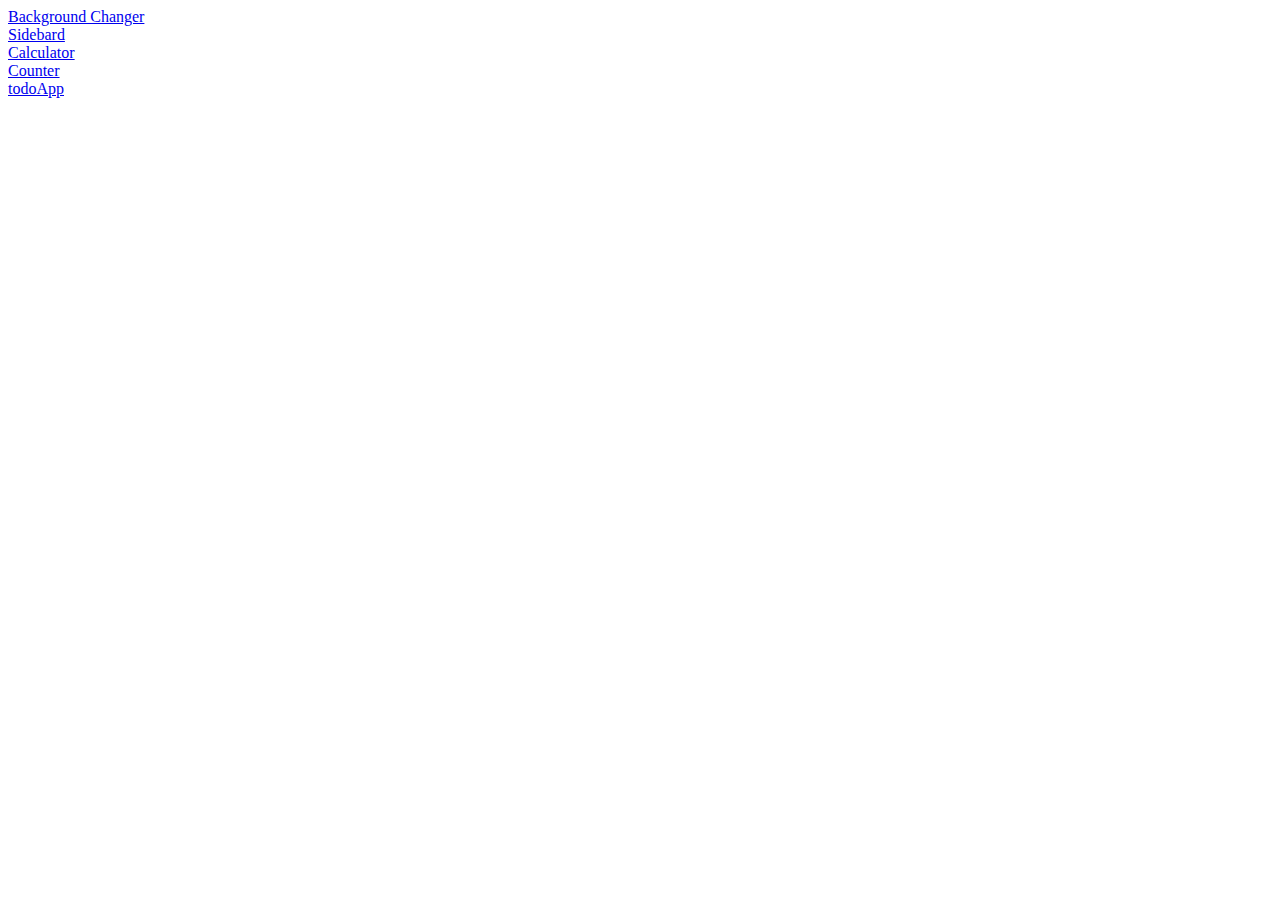
<file: index.html>
<!DOCTYPE html>
<html lang="en">
<head>
    <meta charset="UTF-8">
    <meta http-equiv="X-UA-Compatible" content="IE=edge">
    <meta name="viewport" content="width=device-width, initial-scale=1.0">
    <title>Projects</title>
    <link rel="stylesheet" href="styles.css">
</head>
<body>
    <a href="./Projects/BKGDchanger/index.html">Background Changer</a>
    <a href="./Projects/Sidebar/index.html">Sidebard</a>
    <a href="./Projects/Calculator/index.html">Calculator</a>
    <a href="./Projects/Counter/index.html">Counter</a>
    <a href="./Projects/todoApp/index.html">todoApp</a>
</body>
</html>
</file>
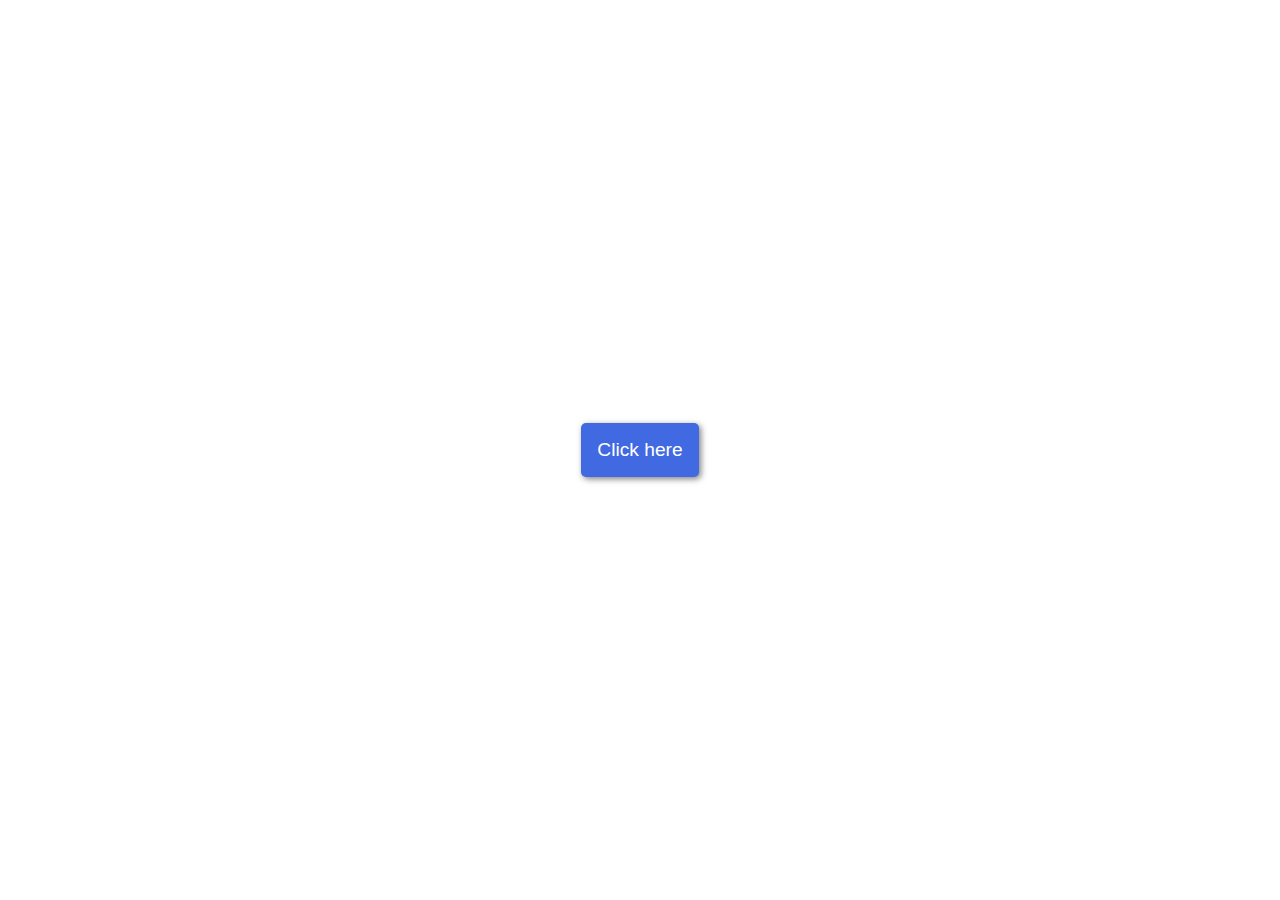
<file: Projects/BKGDchanger/index.html>
<!DOCTYPE html>
<html lang="en">

<head>
    <meta charset="UTF-8" />
    <meta name="viewport" content="width=device-width, initial-scale=1.0" />
    <title>BKGD changer</title>

    <link rel="stylesheet" href="styles.css" />
    <link rel="shortcut icon" href="./img/icon.png" type="image/x-icon">

    <script src="app.js" defer></script>

</head>

<body>
    <button id="btn">Click here</button>
</body>

</html>
</file>
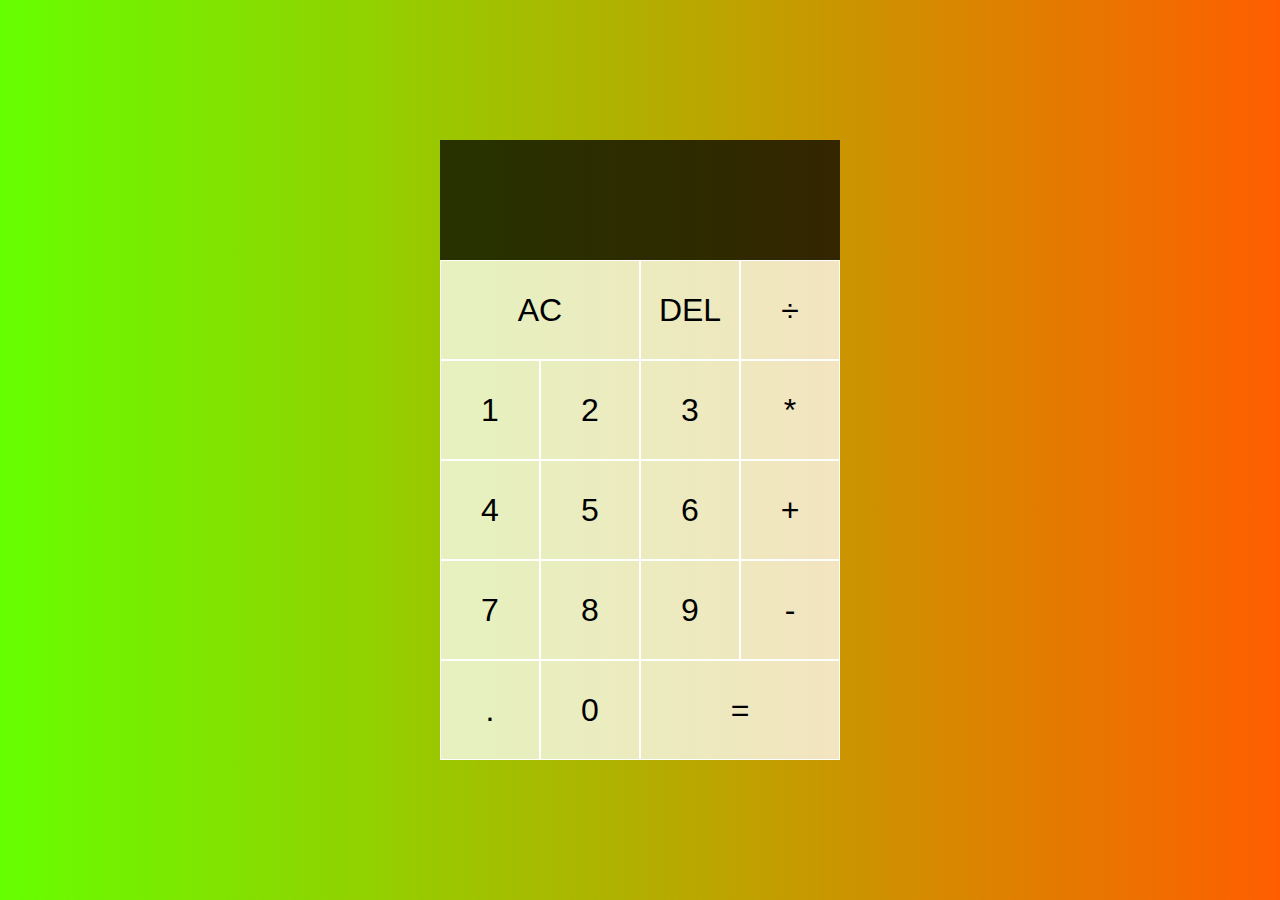
<file: Projects/Calculator/index.html>
<!DOCTYPE html>
<html lang="en">
<head>
  <meta charset="UTF-8">
  <meta name="viewport" content="width=device-width, initial-scale=1.0">
  <meta http-equiv="X-UA-Compatible" content="ie=edge">

  <title>Calculator</title>

  <link href="styles.css" rel="stylesheet">
  <link rel="shortcut icon" href="./img/icon.png" type="image/x-icon">
  

  <script src="app.js" defer></script>
</head>
<body>
  <div class="calculator-grid">
    <div class="output">
      <div data-previous-operand class="previous-operand"></div>
      <div data-current-operand class="current-operand"></div>
    </div>
    <button data-all-clear class="span-two">AC</button>
    <button data-delete>DEL</button>
    <button data-operation>÷</button>
    <button data-number>1</button>
    <button data-number>2</button>
    <button data-number>3</button>
    <button data-operation>*</button>
    <button data-number>4</button>
    <button data-number>5</button>
    <button data-number>6</button>
    <button data-operation>+</button>
    <button data-number>7</button>
    <button data-number>8</button>
    <button data-number>9</button>
    <button data-operation>-</button>
    <button data-number>.</button>
    <button data-number>0</button>
    <button data-equals class="span-two">=</button>
  </div>
</body>
</html>
</file>
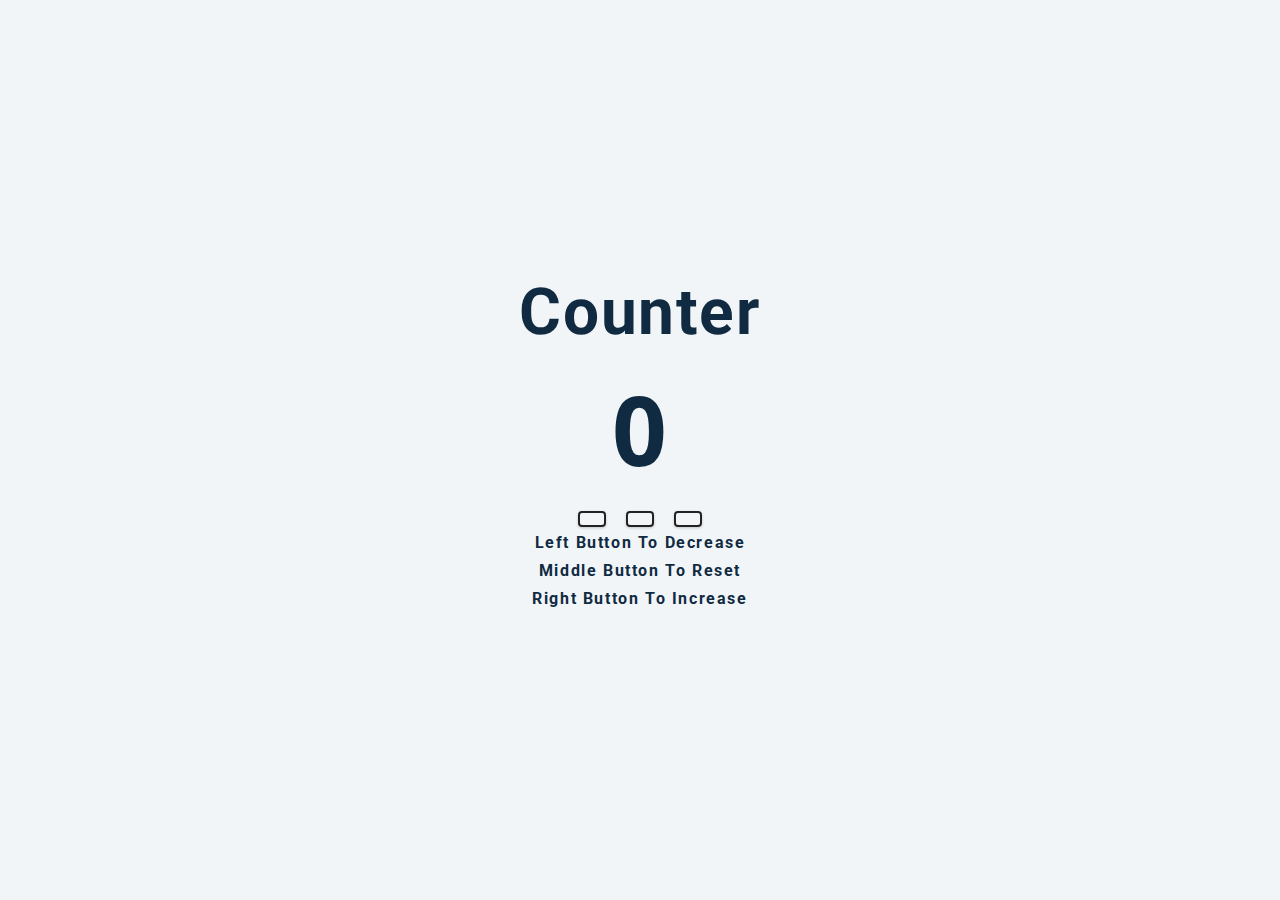
<file: Projects/Counter/index.html>
<!DOCTYPE html>
<html lang="en">
<head>
    <meta charset="UTF-8">
    <meta http-equiv="X-UA-Compatible" content="IE=edge">
    <meta name="viewport" content="width=device-width, initial-scale=1.0">
    <title>Counter</title>
    <link rel="stylesheet" href="styles.css">
</head>
<body>
    <main>
    <div class="container">
        <h1>Counter</h1>
        <span id="value">0</span>
        <div class="button-container">
            <button class="btn decrease"></button>
            <button class="btn reset"></button>
            <button class="btn increase"></button>
            <h4>Left Button to decrease</h4>
            <h4>Middle Button to reset</h4>
            <h4>Right Button to increase</h4>
        </div>
    </div>
</main>
<script src="app.js"></script>
    
</body>
</html>
</file>
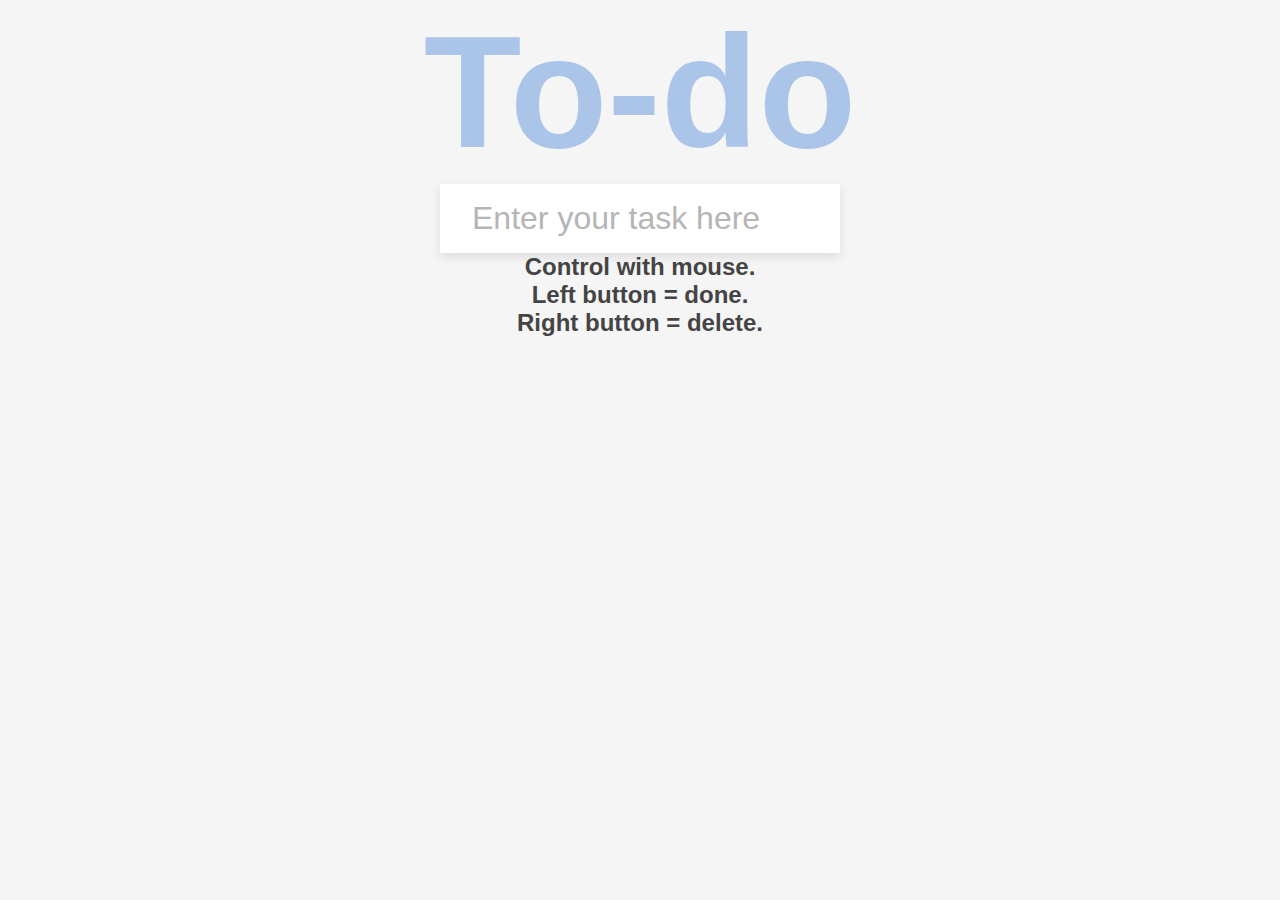
<file: Projects/todoApp/index.html>
<!DOCTYPE html>
<html lang="en">

<head>
    <meta charset="UTF-8">
    <meta http-equiv="X-UA-Compatible" content="IE=edge">
    <meta name="viewport" content="width=device-width, initial-scale=1.0">
    <title>TO-DO APP</title>

    <link rel="stylesheet" href="styles.css">
    <script src="app.js" defer></script>

</head>

<body>
    <h1>To-do</h1>
    <form id="form">
        <input type="text" id="input" class="input" placeholder="Enter your task here" autocomplete="off">
        <ul class="todos" id="todos"></ul>
    </form>

    <h2>Control with mouse.</h2>
    <h2>Left button = done.</h2>
    <h2>Right button = delete.</h2>


</body>

</html>
</file>
<file: styles.css>
a{
    display: grid;
    align-items: center;
}
</file>
<file: Projects/BKGDchanger/styles.css>
body {
    display: flex;
    align-items: center;
    justify-content: center;
    font-family: "Poppins", sans-serif;
    margin: 0;
    min-height: 100vh;
}

button {
    background-color: royalblue;
    color: white;
    padding: 1rem;
    font-family: inherit;
    font-size: 1.2rem;
    box-shadow: 2px 2px 6px rgba(0, 0, 0, 0.5);
    border-radius: 5px;
    border: none;
    transition: transform 0.1s linear;
}

button:focus {
    outline: none;
}

button:active {
    box-shadow: 0;
    transform: translate(2px, 2px);
}
</file>
<file: Projects/Calculator/styles.css>
/* *{
    margin: 0;
    padding: 0;
    box-sizing: border-box;
} */

*, *::before, *::after {
    box-sizing: border-box;
    font-family: 'Franklin Gothic Medium', 'Arial Narrow', Arial, sans-serif;
    font-weight: normal;
}
body{
    margin: 0;
    padding: 0;
    background: linear-gradient(to right, #66ff00, #ff5e00);
}

.calculator-grid{
    display: grid;
    justify-content: center;
    align-content: center;
    min-height: 100vh;
    grid-template-columns: repeat(4, 100px);
    grid-template-rows: minmax(120px, auto) repeat(5, 100px);

}
.calculator-grid > button {
    cursor: pointer;
    font-size: 2rem;
    border: 1px solid white;
    outline: none;
    background-color: rgba(255, 255, 255, .75);

}

.calculator-grid > button:hover{
    background-color: rgba(255, 255, 255, .9);
}

.span-two{
    grid-column: span 2;

}

.output{
    grid-column: 1 / -1;
    background-color: rgba(0, 0, 0, .75);
    display: flex;
    align-items: flex-end;
    justify-content: space-around;
    flex-direction: column;
    padding: 10px;
    word-wrap: break-word;
    word-break: break-all;
}

.output .previous-operand{
    color: rgba(255, 255, 255, .75);
    font-size: 1.5rem;
}

.output .current-operand{
    color: white;
    font-size: 2.5rem;
}
</file>
<file: Projects/Counter/styles.css>
@import url("https://fonts.googleapis.com/css?family=Open+Sans|Roboto:400,700&display=swap");


:root {
    
    --clr-primary-1: hsl(205, 86%, 17%);
    --clr-primary-2: hsl(205, 77%, 27%);
    --clr-primary-3: hsl(205, 72%, 37%);
    --clr-primary-4: hsl(205, 63%, 48%);
    
    --clr-primary-5: hsl(205, 78%, 60%);
    
    --clr-primary-6: hsl(205, 89%, 70%);
    --clr-primary-7: hsl(205, 90%, 76%);
    --clr-primary-8: hsl(205, 86%, 81%);
    --clr-primary-9: hsl(205, 90%, 88%);
    --clr-primary-10: hsl(205, 100%, 96%);
    
    --clr-grey-1: hsl(209, 61%, 16%);
    --clr-grey-2: hsl(211, 39%, 23%);
    --clr-grey-3: hsl(209, 34%, 30%);
    --clr-grey-4: hsl(209, 28%, 39%);
    
    --clr-grey-5: hsl(210, 22%, 49%);
    --clr-grey-6: hsl(209, 23%, 60%);
    --clr-grey-7: hsl(211, 27%, 70%);
    --clr-grey-8: hsl(210, 31%, 80%);
    --clr-grey-9: hsl(212, 33%, 89%);
    --clr-grey-10: hsl(210, 36%, 96%);
    --clr-white: #fff;
    --clr-red-dark: hsl(360, 67%, 44%);
    --clr-red-light: hsl(360, 71%, 66%);
    --clr-green-dark: hsl(125, 67%, 44%);
    --clr-green-light: hsl(125, 71%, 66%);
    --clr-black: #222;
    --ff-primary: "Roboto", sans-serif;
    --ff-secondary: "Open Sans", sans-serif;
    --transition: all 0.3s linear;
    --spacing: 0.1rem;
    --radius: 0.25rem;
    --light-shadow: 0 5px 15px rgba(0, 0, 0, 0.1);
    --dark-shadow: 0 5px 15px rgba(0, 0, 0, 0.2);
    --max-width: 1170px;
    --fixed-width: 620px;
  }
*,
::after,
::before{
    margin: 0;
    padding: 0;
    box-sizing: border-box;
}
body{
    font-family: var(--ff-secondary);
    background: var(--clr-grey-10);
    color: var(--clr-grey-1);
    line-height: 1.5;
    font-size: 0.875rem;
}
ul{
    list-style-type: none;
}
a{
    text-decoration: none;
}
h1,
h2,
h3,
h4 {
    letter-spacing: var(--spacing);
    text-transform: capitalize;
    line-height: 1.25;
    margin-bottom: 0.75rem;
    font-family: var(--ff-primary);
}
h1{
    font-size: 3rem;
}
h2{
    font-size: 2rem;
}
h3 {
    font-size: 1.25rem;
}
h4 {
    font-size: 0.875rem;
}
p{
    margin-bottom: 1.25rem;
    color: var(--clr-grey-5);
}
@media screen and (min-width: 800px){
    h1{
        font-size: 4rem;
    }
    h2{
        font-size: 2.5rem;
    }
    h3{
        font-size: 1.75rem;
    }
    h4{
        font-size: 1rem;
    }
    body{
        font-size: 1rem;
    }
h1,
h2,
h3,
h4{
    line-height: 1;
    }
}

.section{
    padding: 5rem 0;
}

.section-center{
    width: 90vw;
    margin: 0 auto;
    max-width: 1170px;
}
@media screen and (min-width: 992px){
    .section-center {
        width: 95vw;
    }
}
main{
    min-height: 100vh;
    display: gird;
    place-items: center;
}

main {
    min-height: 100vh;
    display: grid;
    place-items: center;
}
.container{
    text-align: center;
}
#value {
    font-size: 6rem;
    font-weight: bold;
}
.btn{
    text-transform: uppercase;
    background: transparent;
    color: var(--clr-black);
    padding: 0.375rem 0.75rem;
    letter-spacing: var(--spacing);
    display: inline-block;
    transition: var(--transition);
    font-size: 0.875rem;
    border: 2px solid var(--clr-black);
    cursor: pointer;
    box-shadow: 0 1px 3px rgba(0, 0, 0, 0.2);
    border-radius: var(--radius);
    margin: 0.5rem;
}
.btn:hover{
    color: var(--clr-white);
    background: var(--clr-black);
}
</file>
<file: Projects/todoApp/styles.css>
*{
    margin: 0;
    padding: 0;
    box-sizing: border-box;
}

body{
    background-color: #f5f5f5;
    color: #444;
    display: flex;
    align-items: center;
    flex-direction: column;
    font-family: Arial, Helvetica, sans-serif;
    margin: 0;
    min-height: 100vh;
}

h1{
    color: rgb(60, 126, 212);
    font-size: 10rem;
    text-align: center;
    opacity: 0.4;
}

form{
    box-shadow: 0 4px 10px rgba(0, 0, 0, 0.1);
    
    max-width: 100%;
    width: 400px;

}

.input{
    border: none;
    color: #444;
    font-size: 2rem;
    padding: 1rem 2rem;
    display: block;
    width: 100%;
}

.input::placeholder{
    color: #b5b5b5;
}

.todos{
    background-color: #fff;
    padding: 0;
    margin: 0;
    list-style-type: none;
}

.todos li {
    border-top: 1px solid #e5e5e5;
    cursor: pointer;
    font-size: 1.5rem;
    padding: 1rem 2rem;
}

.todos li.completed {
    color: #b5b5b5;
    margin-top: 3rem;
    text-align: center;
}
</file>
